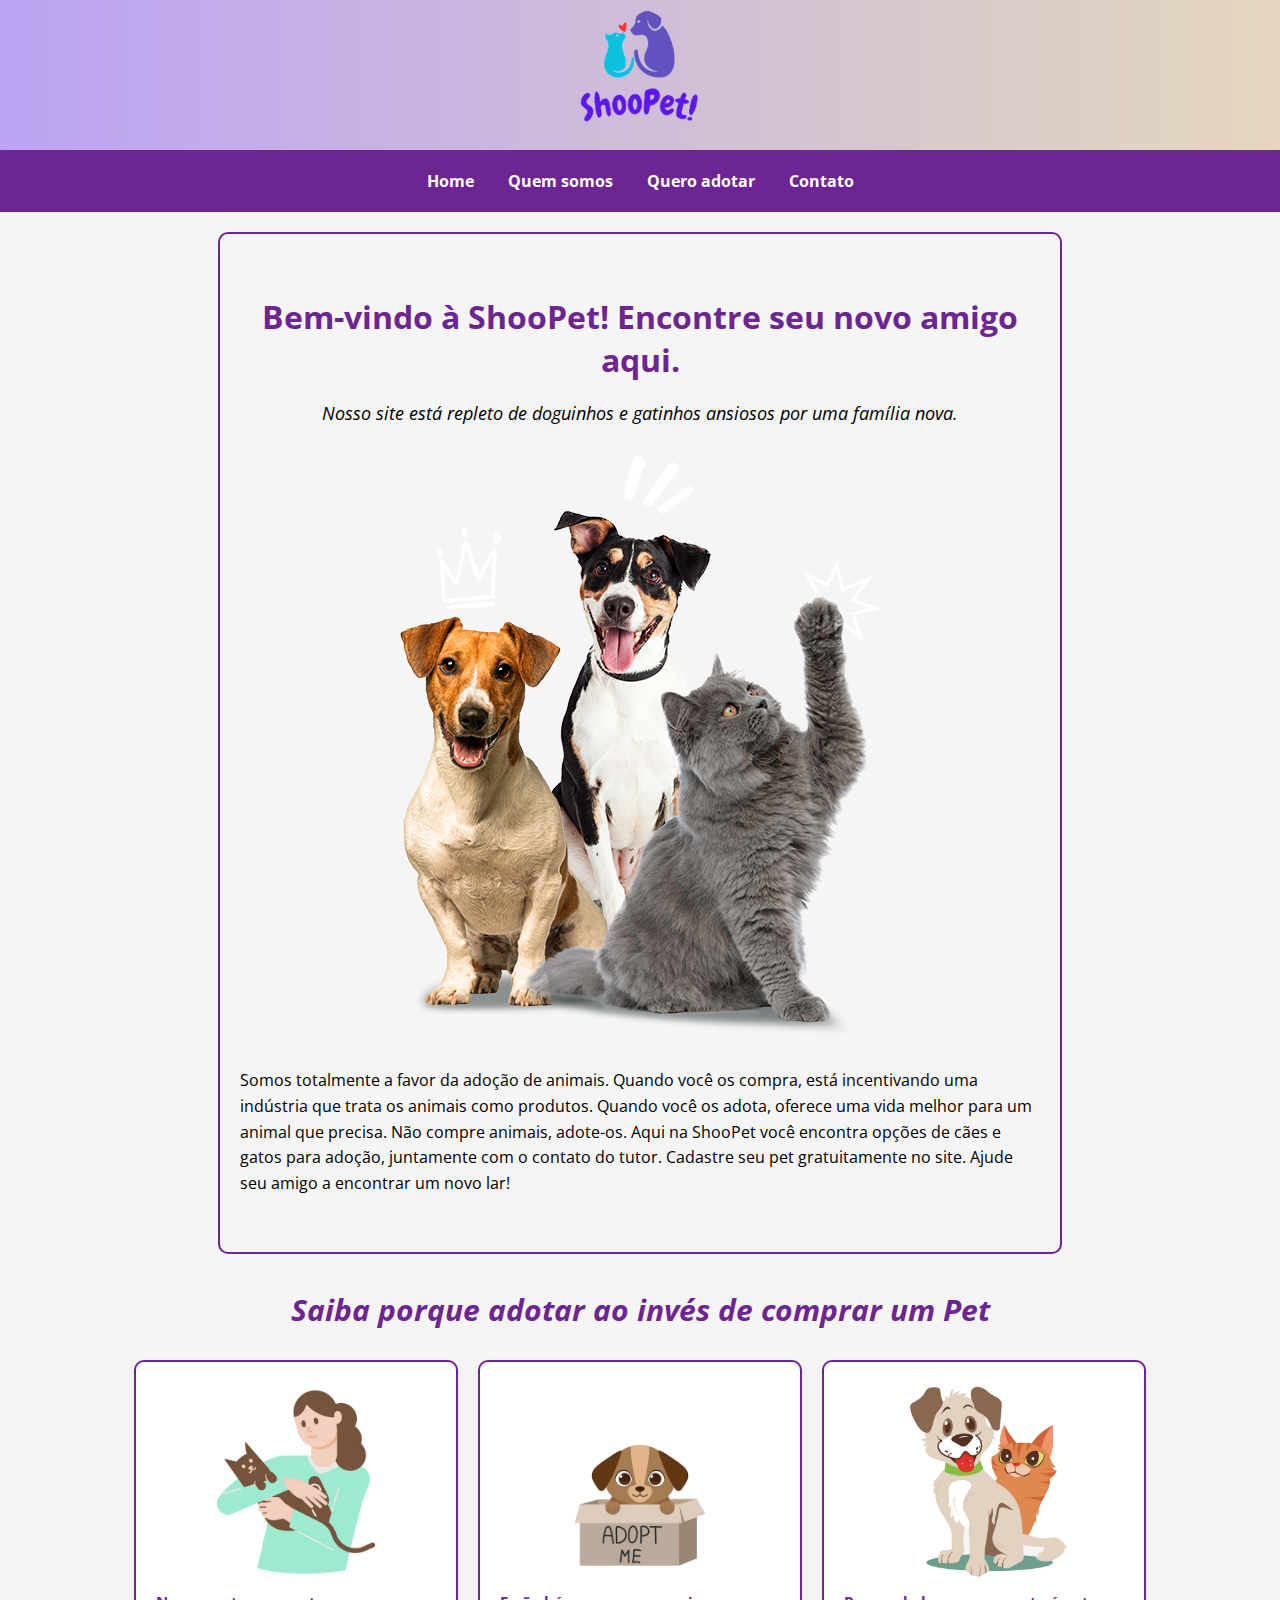
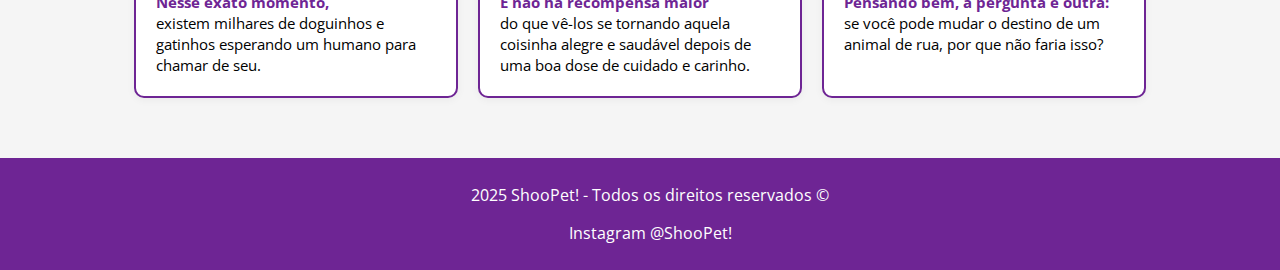
<file: index.html>
<!DOCTYPE html>
<html lang="pt-BR">

<head>
    <meta charset="UTF-8">
    <title>ShooPet</title>
    <link rel="stylesheet" href="estilos/index.css">
    <link rel="preconnect" href="https://fonts.googleapis.com">
    <link rel="preconnect" href="https://fonts.gstatic.com" crossorigin>
    <link href="https://fonts.googleapis.com/css2?family=Open+Sans:ital,wght@0,300..800;1,300..800&display=swap"
        rel="stylesheet">
</head>

<body>
    <div class="logo-container">
        <header>
            <img src="imagens/shopet-logo.png" alt="Logo ShooPet">
        </header>
    </div>

    <nav>
        <a href="index.html">Home</a>
        <a href="quemsomos.html">Quem somos</a>
        <a href="queroadotar.html">Quero adotar</a>
        <a href="contato.html">Contato</a>
    </nav>

    <main>
        <div class="container">
            <h1>Bem-vindo à ShooPet! Encontre seu novo amigo aqui.</h1>
            <p class="subtitulo">Nosso site está repleto de doguinhos e gatinhos ansiosos por uma família nova.
            <p>

            <div class="imagem-central">
                <img src="imagens/pets-principal.png" alt="Pets juntos e misturados">
            </div>

            <p class="descricao">
                Somos totalmente a favor da adoção de animais. Quando você os compra, está incentivando uma indústria
                que trata os animais como produtos. Quando você os adota, oferece uma vida melhor para um animal que
                precisa.
                Não compre animais, adote-os. Aqui na ShooPet você encontra opções de cães e gatos para adoção,
                juntamente com
                o contato do tutor. Cadastre seu pet gratuitamente no site. Ajude seu amigo a encontrar um novo lar!
            </p>
        </div>
    </main>
    <section class="adoption-section">
        <h2><i>Saiba porque adotar ao invés de comprar um Pet</i></h2>
        <div class="card-container">
            <div class="card">
                <img src="imagens/pessoacomgato.jpg" alt="Mulher com gato no colo">
                <p><strong>Nesse exato momento,</strong><br>
                    existem milhares de doguinhos e gatinhos esperando um humano para chamar de seu.</p>
            </div>
            <div class="card">
                <img src="imagens/petnacaixa.png" alt="Cachorro na caixa de adoção">
                <p><strong>E não há recompensa maior</strong><br>
                    do que vê-los se tornando aquela coisinha alegre e saudável depois de uma boa dose de cuidado e
                    carinho.</p>
            </div>
            <div class="card">
                <img src="imagens/adocao.png" alt="Cão e gato">
                <p><strong>Pensando bem, a pergunta é outra:</strong><br>
                    se você pode mudar o destino de um animal de rua, por que não faria isso?</p>
            </div>
        </div>
    </section>

    <footer>
        <p>2025 ShooPet! - Todos os direitos reservados ©</p>
        <p>Instagram @ShooPet!</p>
    </footer>
</body>

</html>
</file>
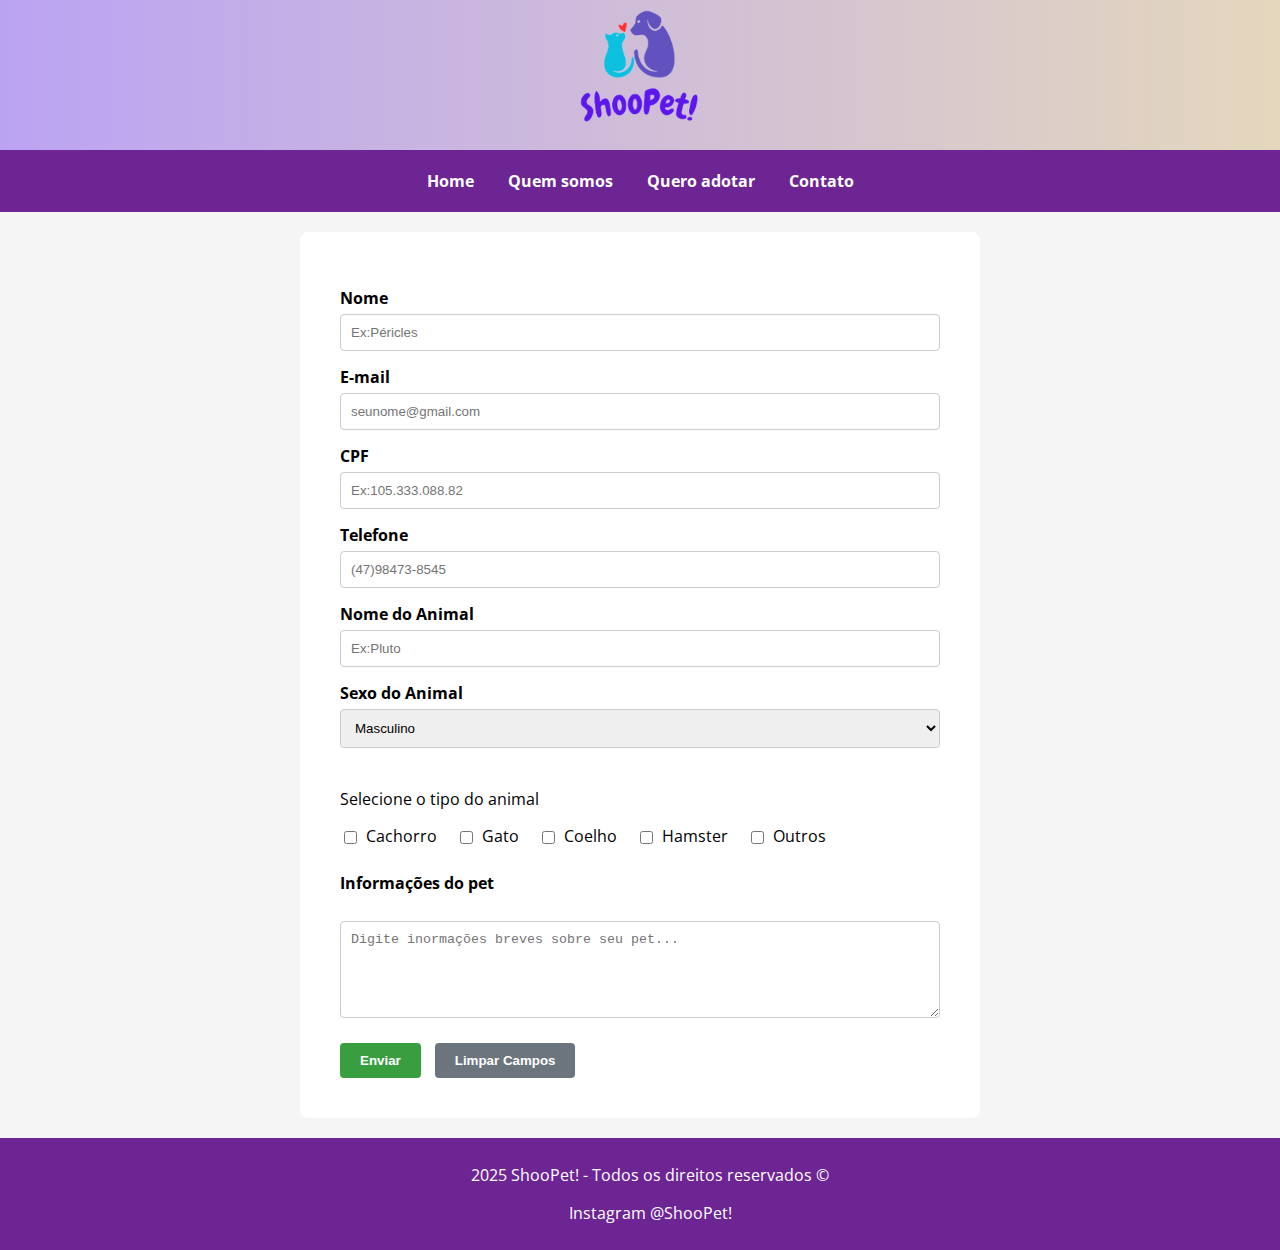
<file: contato.html>
<!DOCTYPE html>
<html lang="pt-BR">

<head>
    <meta charset="UTF-8">
    <title>ShooPet</title>
    <link rel="stylesheet" href="estilos/contato.css">
    <link rel="preconnect" href="https://fonts.googleapis.com">
    <link rel="preconnect" href="https://fonts.gstatic.com" crossorigin>
    <link href="https://fonts.googleapis.com/css2?family=Open+Sans:ital,wght@0,300..800;1,300..800&display=swap"
        rel="stylesheet">
</head>

<body>
    <div class="logo-container">
        <header>
            <img src="imagens/shopet-logo.png" alt="Logo ShooPet">
        </header>
    </div>

    <nav>
        <a href="index.html">Home</a>
        <a href="quemsomos.html">Quem somos</a>
        <a href="queroadotar.html">Quero adotar</a>
        <a href="contato.html">Contato</a>
    </nav>
    <main>

    </main>
    <div class="meu-form">
        <form action="#">
            <label for="name">Nome</label>
            <input type="text" id="name" name="name" required placeholder="Ex:Péricles"><br>

            <label for="email">E-mail</label>
            <input type="text" id="email" name="email" required placeholder="seunome@gmail.com"><br>

            <label for="cpf">CPF</label>
            <input type="text" id="cpf" name="cpf" required placeholder="Ex:105.333.088.82"><br>

            <label for="phone">Telefone</label>
            <input type="number" name="phone" id="phone" required placeholder="(47)98473-8545"><br>

            <label for="name-animal">Nome do Animal</label>
            <input type="text" id="name-animal" name="nome-animal" required placeholder="Ex:Pluto"><br>

            <label for="sex">Sexo do Animal</label>
            <select name="sex" id="sex">
                <option value="M">Masculino</option>
                <option value="F">Feminino</option>
            </select><br>

            <div class="checkbox-group">
                <label>Selecione o tipo do animal</label><br>
                <input type="checkbox" id="cachorro" name="cachorro" value="cachorro">
                <label for="cachorro">Cachorro</label>

                <input type="checkbox" id="gato" name="gato" value="gato">
                <label for="gato">Gato</label>

                <input type="checkbox" id="coelho" name="coelho" value="coelho">
                <label for="coelho">Coelho</label>

                <input type="checkbox" id="hamster" name="hamster" value="hamster">
                <label for="hamster">Hamster</label>

                <input type="checkbox" id="outros" name="outros" value="outrso">
                <label for="outros">Outros</label><br>
            </div>

            <label for="comment">Informações do pet</label><br>
            <textarea name="comment" id="comment" cols="30" rows="5"
                placeholder="Digite inormações breves sobre seu pet..."></textarea><br>

            <input type="submit" value="Enviar">
            <input type="reset" value="Limpar Campos"><br>
    </div>
    </form>
    </div>
    
    <footer>
        <p>2025 ShooPet! - Todos os direitos reservados ©</p>
        <p>Instagram @ShooPet!</p>
    </footer>
</body>

</html>
</file>
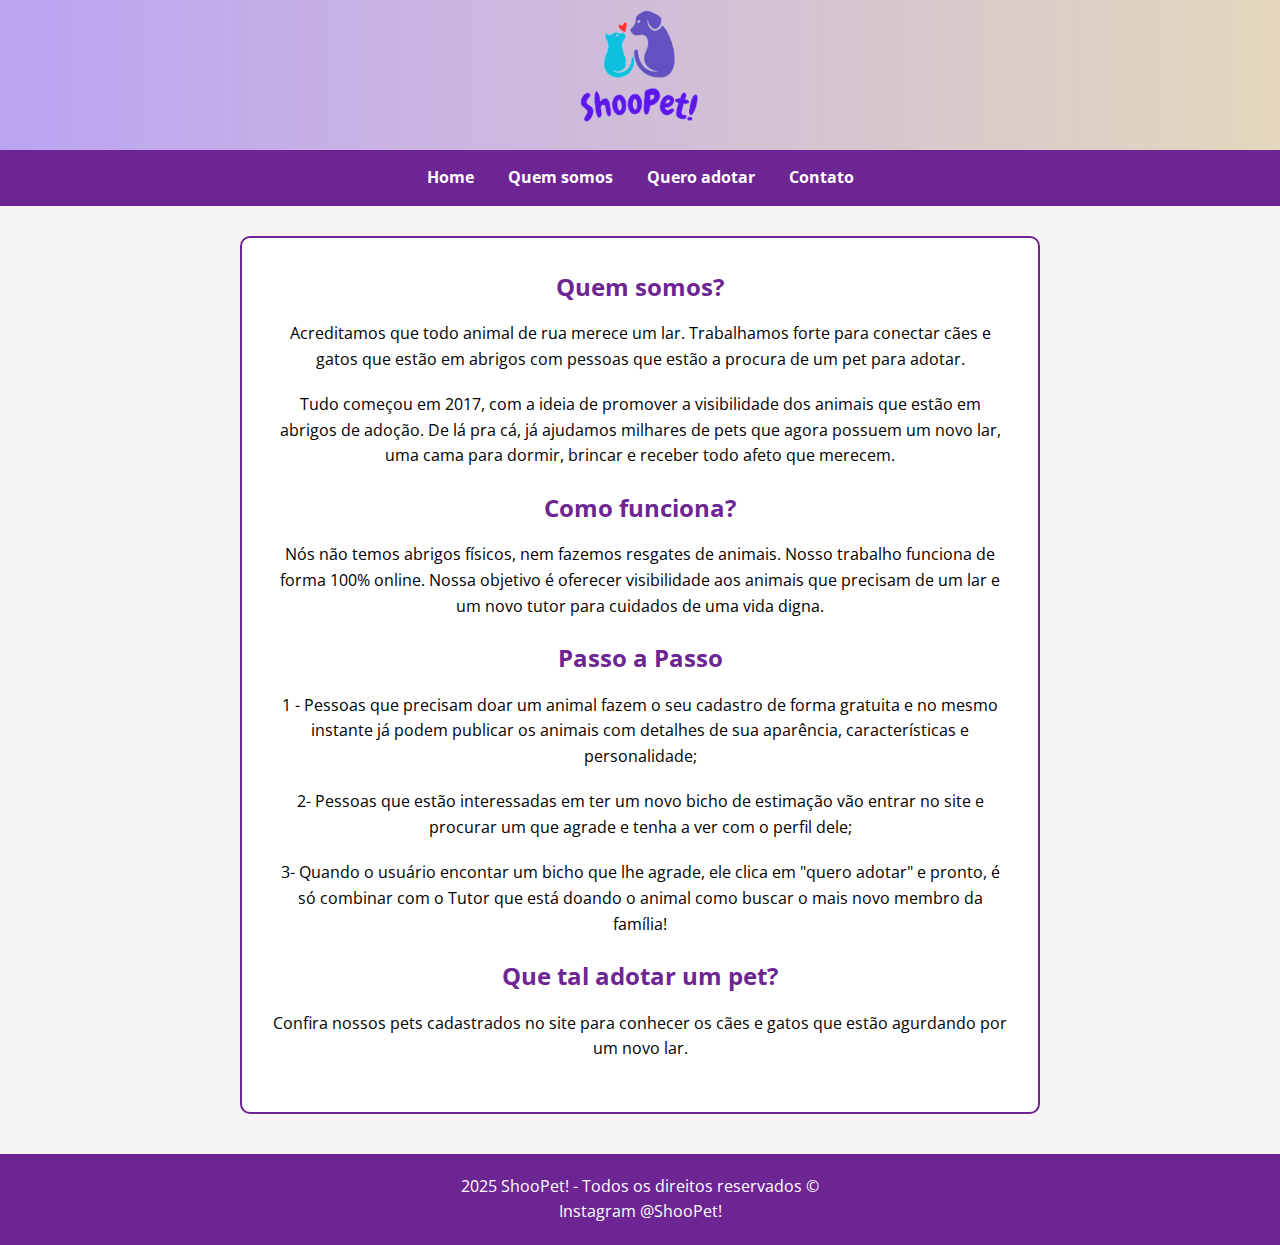
<file: quemsomos.html>
<!DOCTYPE html>
<html lang="pt-BR">

<head>
    <meta charset="UTF-8">
    <title>ShooPet</title>
    <link rel="stylesheet" href="estilos/quemsomos.css">
    <link rel="preconnect" href="https://fonts.googleapis.com">
    <link rel="preconnect" href="https://fonts.gstatic.com" crossorigin>
    <link href="https://fonts.googleapis.com/css2?family=Open+Sans:ital,wght@0,300..800;1,300..800&display=swap"
        rel="stylesheet">
</head>

<body>
    <div class="logo-container">
        <header>
            <img src="imagens/shopet-logo.png" alt="Logo ShooPet">
        </header>
    </div>

    <nav>
        <a href="index.html">Home</a>
        <a href="quemsomos.html">Quem somos</a>
        <a href="queroadotar.html">Quero adotar</a>
        <a href="contato.html">Contato</a>
    </nav>

    <main>
        <h2>Quem somos?</h2>
        <p>
            Acreditamos que todo animal de rua merece um lar.
            Trabalhamos forte para conectar cães e gatos que estão em abrigos com pessoas
            que estão a procura de um pet para adotar.
        </p>
        <p>
            Tudo começou em 2017, com a ideia de promover a visibilidade dos animais que estão em abrigos
            de adoção.
            De lá pra cá, já ajudamos milhares de pets que agora possuem um novo lar, uma cama para dormir,
            brincar e receber todo afeto que merecem.
        </p>

        <h2>Como funciona?</h2>
        <p>Nós não temos abrigos físicos, nem fazemos resgates de animais.
            Nosso trabalho funciona de forma 100% online. Nossa objetivo é oferecer visibilidade aos animais
            que precisam de um lar e um novo tutor para cuidados de uma vida digna.
        </p>

        <p>
        <h2>Passo a Passo</h2>
        1 - Pessoas que precisam doar um animal fazem o seu cadastro de forma gratuita
        e no mesmo instante já podem publicar os animais com detalhes de sua aparência, características
        e personalidade;
        </p>
        <p>
            2- Pessoas que estão interessadas em ter um novo bicho de estimação vão
            entrar no site e procurar um que agrade e tenha a ver com o perfil dele;
        </p>
        <p>
            3- Quando o usuário encontar um bicho que lhe agrade, ele clica em "quero adotar" e pronto,
            é só combinar com o Tutor que está doando o animal como buscar o mais novo membro da família!
        </p>

        <h2>Que tal adotar um pet?</h2>
        <p>Confira nossos pets cadastrados no site para conhecer os cães e gatos que estão agurdando por um novo lar.
        </p>

    </main>

    <footer>
        <p>2025 ShooPet! - Todos os direitos reservados ©</p>
        <p>Instagram @ShooPet!</p>
    </footer>
</body>

</html>
</file>
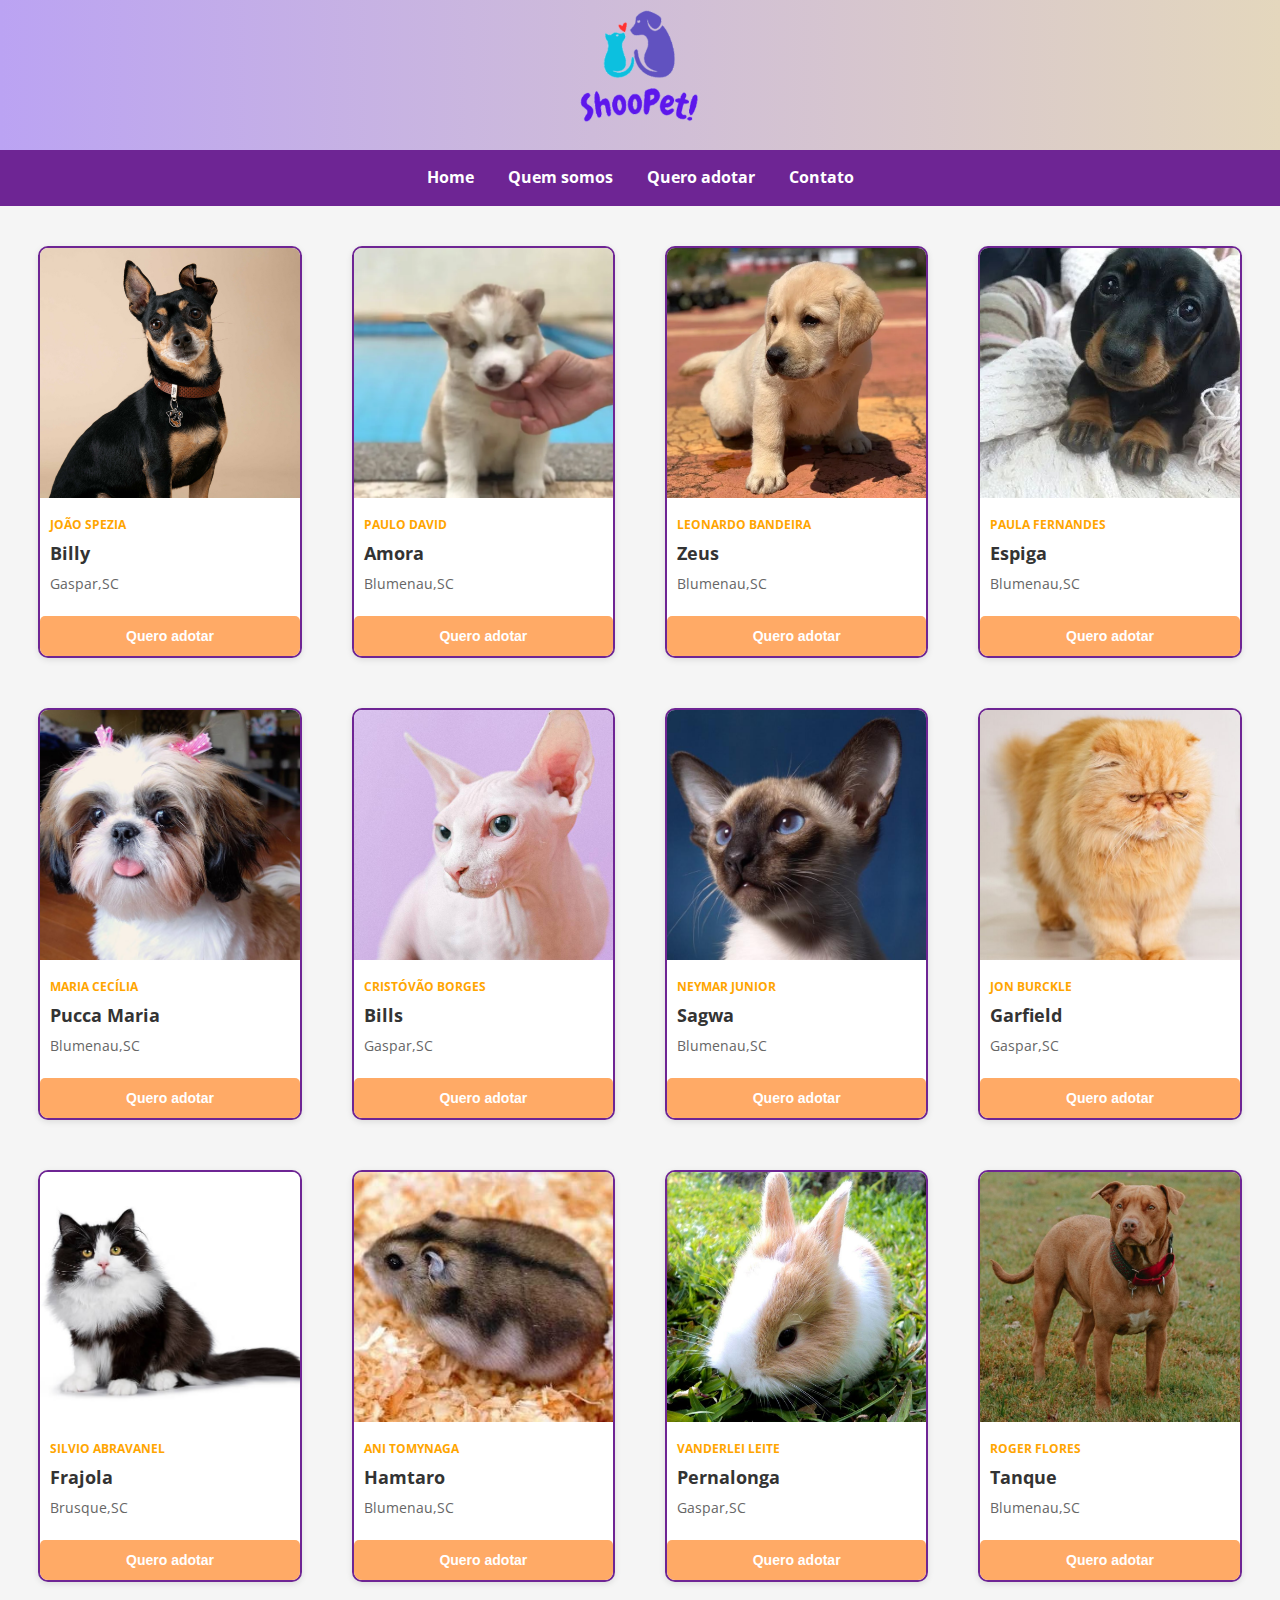
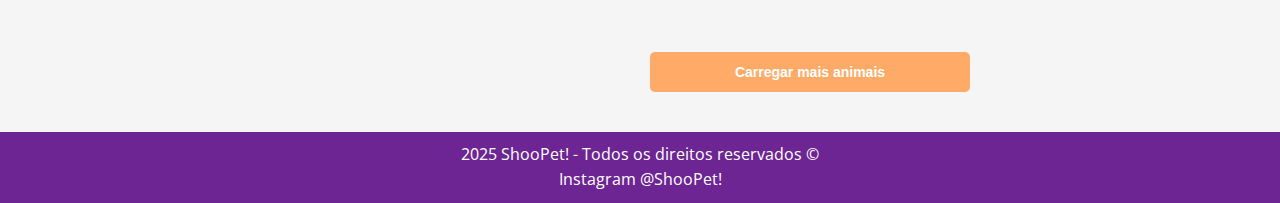
<file: queroadotar.html>
<!DOCTYPE html>
<html lang="pt-BR">

<head>
    <meta charset="UTF-8">
    <title>ShooPet</title>
    <link rel="stylesheet" href="estilos/queroadotar.css">
    <link rel="preconnect" href="https://fonts.googleapis.com">
    <link rel="preconnect" href="https://fonts.gstatic.com" crossorigin>
    <link href="https://fonts.googleapis.com/css2?family=Open+Sans:ital,wght@0,300..800;1,300..800&display=swap"
        rel="stylesheet">
</head>

<body>
    <div class="logo-container">
        <header>
            <img src="imagens/shopet-logo.png" alt="Logo ShooPet">
        </header>
    </div>

    <nav>
        <a href="index.html">Home</a>
        <a href="quemsomos.html">Quem somos</a>
        <a href="queroadotar.html">Quero adotar</a>
        <a href="contato.html">Contato</a>
    </nav>

    <main>
        <div class="cards">
            <div class="card">
                <img src="imagens/pinscher.jpg" alt="Billy">
                <div class="card-content">
                    <div class="org-name">JOÃO SPEZIA</div>
                    <div class="pet-name">Billy</div>
                    <div class="location">Gaspar,SC</div>
                </div>
                <button class="adopt-btn">Quero adotar</button>
            </div>

            <div class="card">
                <img src="imagens/husky.jpg" alt="Amora">
                <div class="card-content">
                    <div class="org-name">PAULO DAVID</div>
                    <div class="pet-name">Amora</div>
                    <div class="location">Blumenau,SC</div>
                </div>
                <button class="adopt-btn">Quero adotar</button>
            </div>

            <div class="card">
                <img src="imagens/labrador.jpeg" alt="Zeus">
                <div class="card-content">
                    <div class="org-name">LEONARDO BANDEIRA</div>
                    <div class="pet-name">Zeus</div>
                    <div class="location">Blumenau,SC</div>
                </div>
                <button class="adopt-btn">Quero adotar</button>
            </div>


            <div class="card">
                <img src="imagens/salsicha.jpg" alt="Espiga">
                <div class="card-content">
                    <div class="org-name">PAULA FERNANDES</div>
                    <div class="pet-name">Espiga</div>
                    <div class="location">Blumenau,SC</div>
                </div>
                <button class="adopt-btn">Quero adotar</button>
            </div>
            <div class="card">
                <img src="imagens/shitzu.jpg" alt="Pucca Maria">
                <div class="card-content">
                    <div class="org-name">MARIA CECÍLIA</div>
                    <div class="pet-name">Pucca Maria</div>
                    <div class="location">Blumenau,SC</div>
                </div>
                <button class="adopt-btn">Quero adotar</button>
            </div>
            <div class="card">
                <img src="imagens/bills.jpg" alt="Bills">
                <div class="card-content">
                    <div class="org-name">CRISTÓVÃO BORGES</div>
                    <div class="pet-name">Bills</div>
                    <div class="location">Gaspar,SC</div>
                </div>
                <button class="adopt-btn">Quero adotar</button>
            </div>
            <div class="card">
                <img src="imagens/siames.jpg" alt="Sagwa">
                <div class="card-content">
                    <div class="org-name">NEYMAR JUNIOR</div>
                    <div class="pet-name">Sagwa</div>
                    <div class="location">Blumenau,SC</div>
                </div>
                <button class="adopt-btn">Quero adotar</button>
            </div>
            <div class="card">
                <img src="imagens/garfield.jpg" alt="Garfield">
                <div class="card-content">
                    <div class="org-name">JON BURCKLE</div>
                    <div class="pet-name">Garfield</div>
                    <div class="location">Gaspar,SC</div>
                </div>
                <button class="adopt-btn">Quero adotar</button>
            </div>
            <div class="card">
                <img src="imagens/siberiano.jpg" alt="Frajola">
                <div class="card-content">
                    <div class="org-name">SILVIO ABRAVANEL</div>
                    <div class="pet-name">Frajola</div>
                    <div class="location">Brusque,SC</div>
                </div>
                <button class="adopt-btn">Quero adotar</button>
            </div>
            <div class="card">
                <img src="imagens/hamtaro.jpg" alt="Hamtaro">
                <div class="card-content">
                    <div class="org-name">ANI TOMYNAGA</div>
                    <div class="pet-name">Hamtaro</div>
                    <div class="location">Blumenau,SC</div>
                </div>
                <button class="adopt-btn">Quero adotar</button>
            </div>
            <div class="card">
                <img src="imagens/bunny.jpg" alt="Pernalonga">
                <div class="card-content">
                    <div class="org-name">VANDERLEI LEITE</div>
                    <div class="pet-name">Pernalonga</div>
                    <div class="location">Gaspar,SC</div>
                </div>
                <button class="adopt-btn">Quero adotar</button>
            </div>
            <div class="card">
                <img src="imagens/pitbull.jpg" alt="Tanque">
                <div class="card-content">
                    <div class="org-name">ROGER FLORES</div>
                    <div class="pet-name">Tanque</div>
                    <div class="location">Blumenau,SC</div>
                </div>
                <button class="adopt-btn">Quero adotar</button>
            </div>
        </div>
        <button class="btn-page">Carregar mais animais</button>
    </main>

</body>

</html>


</main>

<footer>
    <p>2025 ShooPet! - Todos os direitos reservados ©</p>
    <p>Instagram @ShooPet!</p>
</footer>

</body>

</html>
</file>
<file: estilos/index.css>
body {
     font-family: "Open Sans", sans-serif;
     margin: 0;
     padding: 0;
    background-color: #f5f5f5;
 }

 header {
     display: flex;
     justify-content: center;
     align-items: center;
     height: 150px;
     background: linear-gradient(to right, #bba3f3, #e4d7bd);
        
 }

 header img {
     max-height: 200px;
 }

 .logo-container img {
     width: 200px;
     transition: transform 0.3s ease, filter 0.3s ease;
     cursor: pointer;
 }

 .logo-container img:hover {
     transform: scale(1.1) rotate(-2deg);
     filter: brightness(1.2);
 }

 nav {
     background-color: #6e2594;
     text-align: center;
     padding: 20px 0;
 }

 nav a {
     font-family: "Open Sans", sans-serif;
     color: white;
     margin: 0 15px;
     text-decoration: none;
     font-weight: bold;
 }
 .container {
    max-width: 800px;
    margin: 0 auto;
    margin-top: 20px;
    padding: 40px 20px;
    border: 2px solid #6e2594;
    border-radius: 10px;
  }
  
  h1 {
    color: #6e2594;
    text-align: center;
    margin-bottom: 20px;
  }
  
  .subtitulo {
    font-style: italic;
    font-size: 18px;
    text-align: center;
    margin-bottom: 30px;
  }
  
  .imagem-central {
    display: flex;
    justify-content: center;
    align-items: center;
    margin-bottom: 30px;
  }
  
  .imagem-central img {
    width: 60%;
    height: auto;
    max-width: 100%;
  }
  
  .descricao {
    font-size: 16px;
    color: black;
    line-height: 1.6;
  }
 

 footer {
     font-family: "Open Sans", sans-serif;
     position: static;
     background-color: #6e2594;
     color: white;
     text-align: center;
     padding: 10px;
     width: 100%;
 }

 .adoption-section {
     text-align: center;
     padding: 10px;

 }

 .adoption-section h2 {
     font-size: 30px;
     color: #6e2594;
     margin-bottom: 30px;
 }

 .card-container {
     display: flex;
     flex-wrap: wrap;
     justify-content: center;
     gap: 20px;
 }

 .card {
    background-color: white;
     border: 2px solid #6e2594;
     border-radius: 10px;
     padding: 20px;
     width: 280px;
     text-align: left;
     box-shadow: 0 2px 8px rgba(0, 0, 0, 0.05);
     display: flex;
     flex-direction: column;
     gap: 10px;
     margin-bottom: 50px;
 }

 .card img {
     height: 200px;
     align-self: center;
 }

 .card p {
     margin: 0;
     font-size: 15px;
     line-height: 1.4;
 }

 .card p strong {
     color: #6e2594;
 }
</file>
<file: estilos/contato.css>
body {
    font-family: "Open Sans", sans-serif;
    margin: 0;
    padding: 0;
    background-color: #f5f5f5;
}

header {
    display: flex;
    justify-content: center;
    align-items: center;
    height: 150px;
    background: linear-gradient(to right, #bba3f3, #e4d7bd);
}

header img {
    max-height: 200px;
}

.logo-container img {
    width: 200px;
    transition: transform 0.3s ease, filter 0.3s ease;
    cursor: pointer;
}

.logo-container img:hover {
    transform: scale(1.1) rotate(-2deg);
    filter: brightness(1.2);
}

nav {
    background-color: #6e2594;
    text-align: center;
    padding: 20px 0;
}

nav a {
    font-family: "Open Sans", sans-serif;
    color: white;
    margin: 0 15px;
    text-decoration: none;
    font-weight: bold;
}

footer {
    font-family: "Open Sans", sans-serif;
    position: static;
    background-color: #6e2594;
    color: white;
    text-align: center;
    padding: 10px;
    width: 100%;
}

.meu-form {
    max-width: 600px;
    background-color: #ffffff;
    margin: auto;
    margin-top: 20px;
    margin-bottom: 20px;
    padding: 40px;
    border-radius: 8px;
}

form label {
    display: block;
    margin-top: 15px;
    font-weight: bold;
}

form input[type="text"],
form input[type="number"],
form input[type="email"],
form select,
form textarea {
    width: 100%;
    padding: 10px;
    margin-top: 5px;
    border: 1px solid #ccc;
    border-radius: 4px;
    box-sizing: border-box;
}

form input[type="submit"],
form input[type="reset"] {
    margin-top: 20px;
    padding: 10px 20px;
    border: none;
    border-radius: 4px;
    cursor: pointer;
    background-color: #399e40;
    color: white;
    font-weight: bold;
}

form input[type="reset"] {
    background-color: #6c757d;
    margin-left: 10px;
}

.checkbox-group {
    margin-top: 15px;
    padding: 10px 0;
}

.checkbox-group label {
    margin-right: 15px;
    display: inline-block;
    font-weight: normal;
    cursor: pointer;
}

.checkbox-group input[type="checkbox"] {
    margin-right: 5px;
    vertical-align: middle;
}

textarea {
    resize: vertical;
}
</file>
<file: estilos/quemsomos.css>
* {
    margin: 0;
    padding: 0;
    box-sizing: border-box;
}

body {
    font-family: "Open Sans", sans-serif;
    background-color: #f5f5f5;
    color: black;
    line-height: 1.6;
}

header {
    display: flex;
    justify-content: center;
    align-items: center;
    height: 150px;
    background: linear-gradient(to right, #bba3f3, #e4d7bd);

}

header img {
    max-height: 200px;
}

/* Logo */
.logo-container img {
    width: 200px;
    transition: transform 0.3s ease, filter 0.3s ease;
    cursor: pointer;
}

/* Animação ao passar o mouse */
.logo-container img:hover {
    transform: scale(1.1) rotate(-2deg);
    filter: brightness(1.2);
}

/* Navegação */
nav {
    background-color: #6e2594;
    padding: 15px;
    text-align: center;
}

nav a {
    color: white;
    text-decoration: none;
    margin: 0 15px;
    font-weight: bold;
    transition: color 0.3s ease;
}

nav a:hover {
    color: #ffcc00;
}

/* Conteúdo principal */
main {
    background-color: white;
    border: 2px solid #6e2594;
    border-radius: 10px;
    max-width: 800px;
    margin: 30px auto;
    padding: 30px;
    text-align: center;
}

main h2 {
    color: #6e2594;
    margin-bottom: 15px;
}

main p {
    margin-bottom: 20px;
}

/* Rodapé */
footer {
    position: static;
    background-color: #6e2594;
    color: white;
    text-align: center;
    padding: 20px 0;
    margin-top: 40px;
}
</file>
<file: estilos/queroadotar.css>
* {
    margin: 0;
    padding: 0;
    box-sizing: border-box;
}

body {
    font-family: "Open Sans", sans-serif;
    background-color: #f5f5f5;
    color: #333;
    line-height: 1.6;
}

header {
    display: flex;
    justify-content: center;
    align-items: center;
    height: 150px;
    background: linear-gradient(to right, #bba3f3, #e4d7bd);

}

header img {
    max-height: 200px;
}

/* Logo */
.logo-container img {
    width: 200px;
    transition: transform 0.3s ease, filter 0.3s ease;
    cursor: pointer;
}

/* Animação ao passar o mouse */
.logo-container img:hover {
    transform: scale(1.1) rotate(-2deg);
    filter: brightness(1.2);
}

/* Navegação */
nav {
    background-color: #6e2594;
    padding: 15px;
    text-align: center;
}

nav a {
    color: white;
    text-decoration: none;
    margin: 0 15px;
    font-weight: bold;
    transition: color 0.3s ease;
}

nav a:hover {
    color: #ffcc00;
}

.cards {
    display: flex;
    flex-wrap: wrap;
    gap: 50px;
    padding: 20px;
    justify-content: center;
    margin-top: 20px;
    margin-bottom: 50px;
}

.card {
    width: calc(33.333% - 150px);
    box-sizing: border-box;
    background: #fff;
    border: solid 2px #6e2594;
    border-radius: 10px;
    box-shadow: 0 2px 6px rgba(0, 0, 0, 0.1);
    overflow: hidden;
}

.card img {
    width: 100%;
    height: 250px;
    object-fit: cover;
    gap: 50px;
}

.card-content {
    padding: 10px;
}

.org-name {
    color: orange;
    font-size: 12px;
    font-weight: bold;
    margin-bottom: 5px;
}

.pet-name {
    font-size: 18px;
    font-weight: bold;
    margin-bottom: 5px;
}

.location {
    font-size: 14px;
    color: #666;
    margin-bottom: 10px;
}

.adopt-btn {
    background: #ffaa66;
    color: white;
    border: none;
    padding: 12px;
    width: 100%;
    font-weight: bold;
    font-size: 14px;
    cursor: pointer;
    border-radius: 5px;
    transition: all 0.3ms;
}

.adopt-btn:hover {
    background: #22be56;
}

footer {
    position: static;
    background-color: #6e2594;
    color: white;
    text-align: center;
    padding: 10px;
    width: 100%;
}

@media (max-width: 900px) {
    .card {
        width: calc(50% - 20px);
    }
}

@media (max-width: 600px) {
    .card {
        width: 100%;
    }
}

.btn-page {
    background: #ffaa66;
    color: white;
    border: none;
    padding: 12px;
    width: 25%;
    font-weight: bold;
    font-size: 14px;
    cursor: pointer;
    border-radius: 5px;
    transition: all 0.3ms;
    margin-bottom: 40px;
    align-items: center;
    justify-content: center;
    margin-left: 650px;
}

.btn-page:hover {
    background: #22be56;

}
</file>
